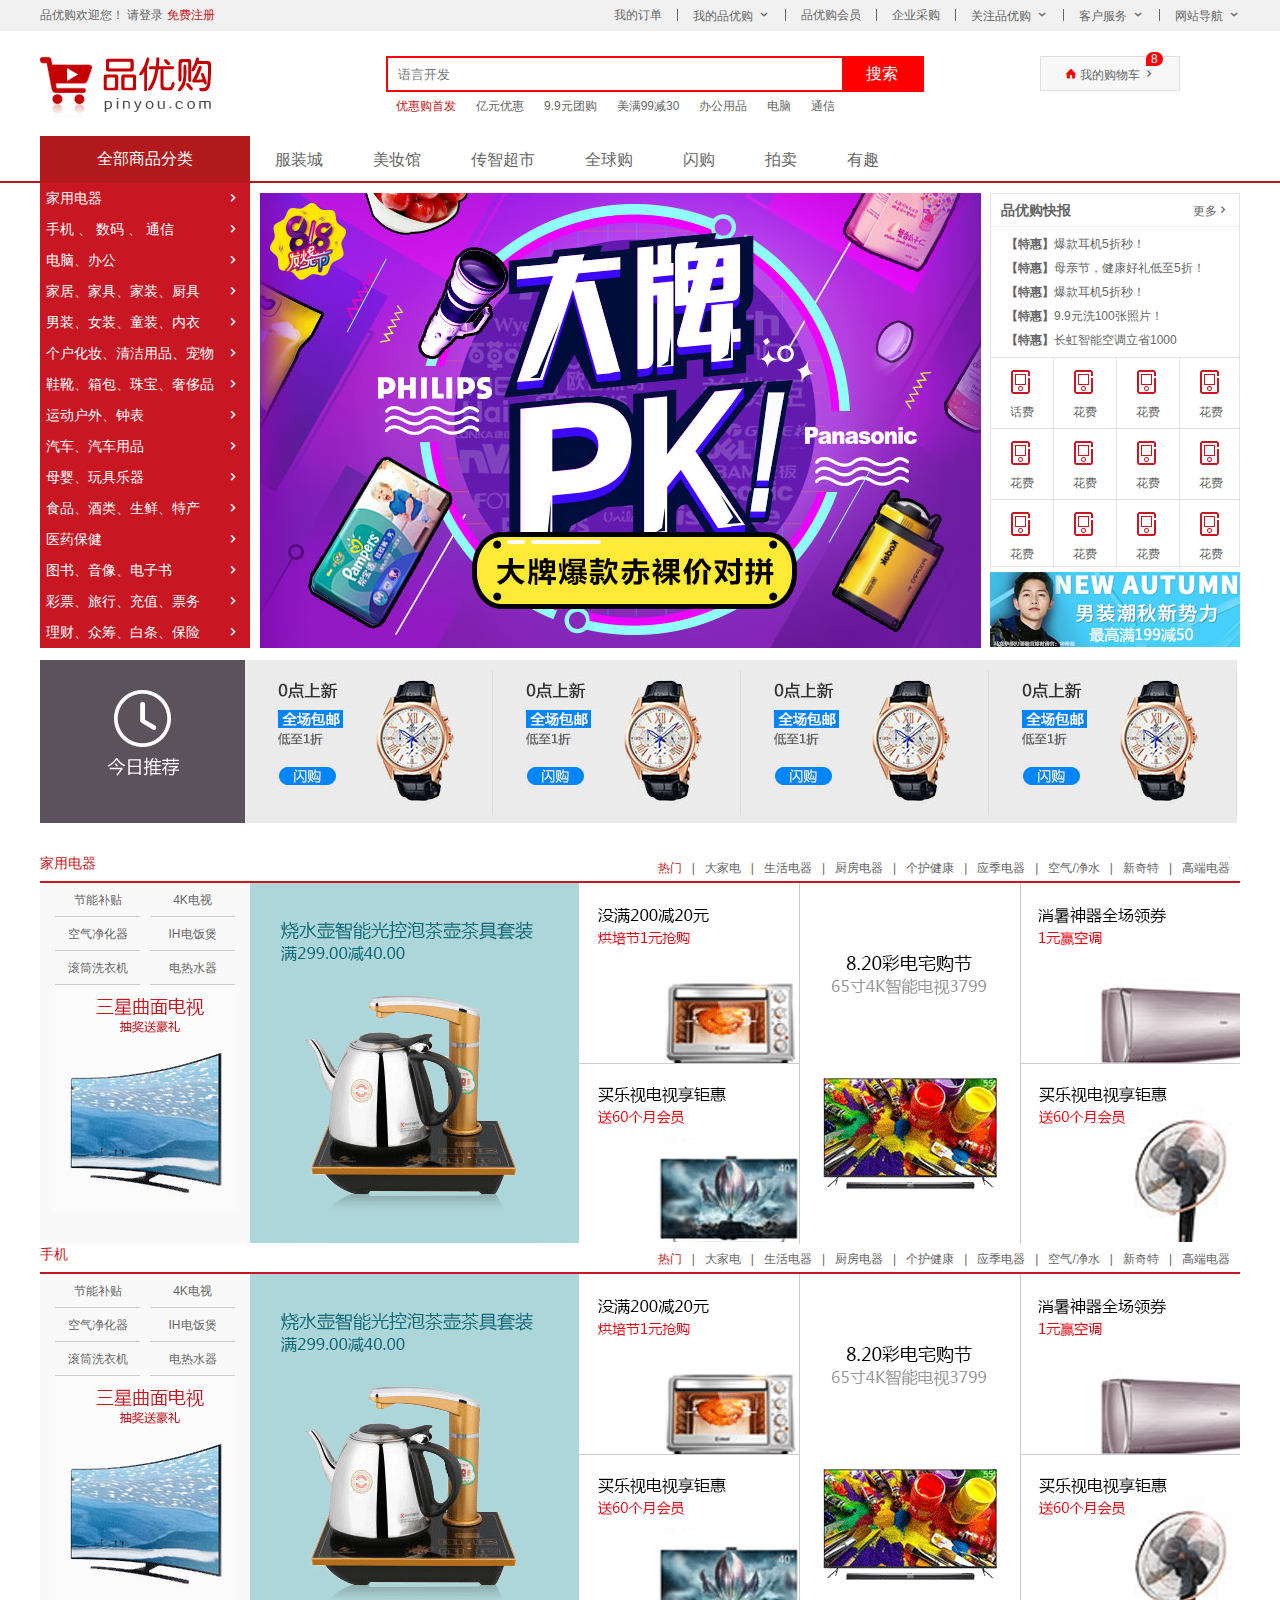
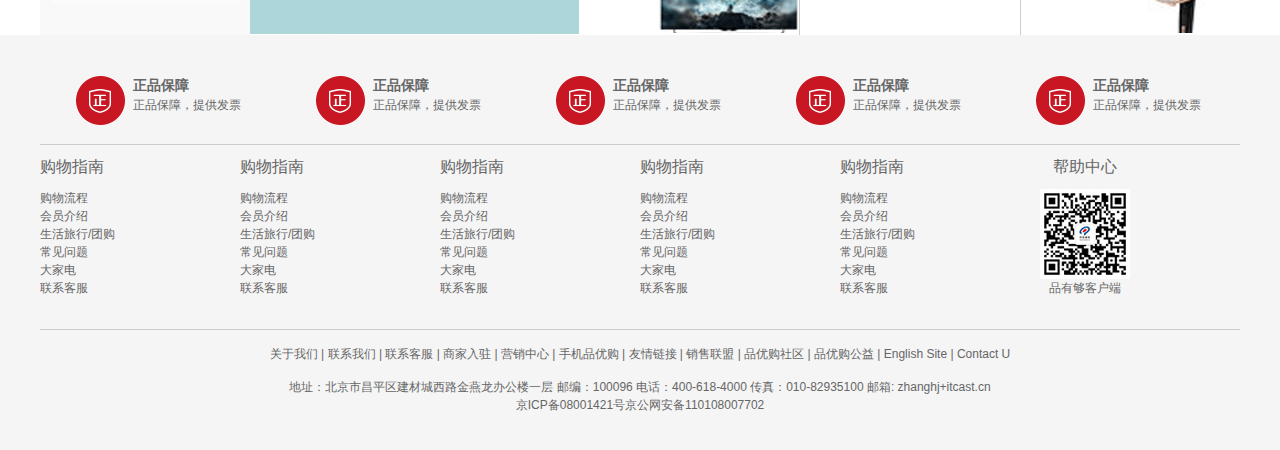
<file: 案例/shoping/index.html>
<!DOCTYPE html>
<html lang="en">

<head>
    <meta charset="UTF-8">
    <meta name="viewport" content="width=device-width, initial-scale=1.0">
    <title>品优购-综合网购首选-正品低价、品质保障、配送及时、轻松购物！</title>
    <!-- 关键字 -->
    <meta name="Keywords" content="网上购物,网上商城,手机,笔记本,电脑,MP3,CD,VCD,DV,相机,数码,配件,手表,存储卡,品优购" />
    <!-- 网站说明 -->
    <meta name="description"
        content="品优购JD.COM-专业的综合网上购物商城,销售家电、数码通讯、电脑、家居百货、服装服饰、母婴、图书、食品等数万个品牌优质商品.便捷、诚信的服务，为您提供愉悦的网上购物体验!" />
    <!-- 引入favicon图标 -->
    <link rel="shortcut icon" href="../shoping/image/favicon.ico" />
    <!-- 引入初始化样式 -->
    <link rel="stylesheet" href="../shoping/css/base.css">
    <!-- 引入公共样式 -->
    <link rel="stylesheet" href="../shoping/css/common.css">
    <!-- 引入板块中心 -->
    <link rel="stylesheet" href="../shoping/css/index.css">
</head>

<body>
    <!-- 快捷导航模块 -->
    <section class="shortcut">
        <div class="w">
            <div class="fl">
                <ul>
                    <li>品优购欢迎您！&nbsp;</li>
                    <li><a href="#">请登录</a>&nbsp;<a href="#" class="style_red">免费注册</a></li>
                </ul>
            </div>
            <div class="fr">
                <ul>
                    <li>我的订单</li>
                    <li></li>
                    <li class="arrow-icon">我的品优购</li>
                    <li></li>
                    <li>品优购会员</li>
                    <li></li>
                    <li>企业采购</li>
                    <li></li>
                    <li class="arrow-icon">关注品优购</li>
                    <li></li>
                    <li class="arrow-icon">客户服务</li>
                    <li></li>
                    <li class="arrow-icon">网站导航</li>
                </ul>
            </div>
        </div>
    </section>
    <!-- 导航栏结束 -->
    <!-- header 头部 -->
    <header class="header w">
        <div class="logo">
            <h1><a href="index.html" title="品优购商城">品优购商城</a></h1>
        </div>
        <div class="search">
            <input type="search" placeholder="语言开发">
            <button>搜索</button>
        </div>
        <div class="hotwords">

            <ul>
                <li><a href="#" class="style_red ">优惠购首发</a></li>
                <li><a href="#">亿元优惠</a></li>
                <li><a href="#">9.9元团购</a></li>
                <li><a href="#">美满99减30</a></li>
                <li><a href="#">办公用品</a></li>
                <li><a href="#">电脑</a></li>
                <li><a href="#">通信</a></li>
            </ul>
        </div>
        <div class="shopcat">
            我的购物车
            <i class="count">8</i>
        </div>
    </header>
    <!-- header 头部结束 -->
    <!-- 导航栏模块 -->
    <nav class="nav">
        <div class="w">
            <div class="dropdpwn">
                <div class="dt">全部商品分类</div>
                <div class="dd">
                    <ul>
                        <li><a href="#">家用电器</a></li>
                        <li><a href="#">手机 、 数码 、 通信</a></li>
                        <li><a href="#">电脑、办公</a></li>
                        <li><a href="#">家居、家具、家装、厨具</a></li>
                        <li><a href="#">男装、女装、童装、内衣</a></li>
                        <li><a href="#">个户化妆、清洁用品、宠物</a></li>
                        <li><a href="#">鞋靴、箱包、珠宝、奢侈品</a></li>
                        <li><a href="#">运动户外、钟表</a></li>
                        <li><a href="#">汽车、汽车用品</a></li>
                        <li><a href="#">母婴、玩具乐器</a></li>
                        <li><a href="#">食品、酒类、生鲜、特产</a></li>
                        <li><a href="#">医药保健</a></li>
                        <li><a href="#">图书、音像、电子书</a></li>
                        <li><a href="#">彩票、旅行、充值、票务</a></li>
                        <li><a href="#">理财、众筹、白条、保险</a></li>
                    </ul>
                </div>
            </div>
            <div class="navitems">
                <ul>
                    <li><a href="#">服装城</a></li>
                    <li><a href="#">美妆馆</a></li>
                    <li><a href="#">传智超市</a></li>
                    <li><a href="#">全球购</a></li>
                    <li><a href="#">闪购</a></li>
                    <li><a href="#">拍卖</a></li>
                    <li><a href="#">有趣</a></li>
                </ul>
            </div>
        </div>
    </nav>
    <!-- 导航栏结束 -->
    <!-- 首页正文开始 -->
    <div class="w">
        <div class="main">
            <div class="focus">
                <ul>
                    <li><img src="../shoping/upload/focus1.png" alt=""></li>
                </ul>
            </div>
            <div class="newsflash">
                <div class="new">
                    <div class="news_hd">
                        <h5>品优购快报</h5>
                        <a href="#" class="more">更多</a>
                    </div>
                    <div class="news_dd">

                        <ul>
                            <li><a href="#"></a><strong>【特惠】</strong>爆款耳机5折秒！</li>
                            <li><a href="#"></a><strong>【特惠】</strong>母亲节，健康好礼低至5折！</li>
                            <li><a href="#"></a><strong>【特惠】</strong>爆款耳机5折秒！</li>
                            <li><a href="#"></a><strong>【特惠】</strong>9.9元洗100张照片！</li>
                            <li><a href="#"></a><strong>【特惠】</strong>长虹智能空调立省1000 </li>
                        </ul>
                    </div>
                </div>
                <div class="lifeservice">
                    <ul>
                        <li>
                            <i></i>
                            <p>话费</p>
                        </li>
                        <li>
                            <i></i>
                            <p>花费</p>
                        </li>
                        <li>
                            <i></i>
                            <p>花费</p>
                        </li>
                        <li>
                            <i></i>
                            <p>花费</p>
                        </li>
                        <li>
                            <i></i>
                            <p>花费</p>
                        </li>
                        <li>
                            <i></i>
                            <p>花费</p>
                        </li>
                        <li>
                            <i></i>
                            <p>花费</p>
                        </li>
                        <li>
                            <i></i>
                            <p>花费</p>
                        </li>
                        <li>
                            <i></i>
                            <p>花费</p>
                        </li>
                        <li>
                            <i></i>
                            <p>花费</p>
                        </li>
                        <li>
                            <i></i>
                            <p>花费</p>
                        </li>
                        <li>
                            <i></i>
                            <p>花费</p>
                        </li>
                        <li>
                            <i></i>
                            <p>花费</p>
                        </li>

                    </ul>
                </div>
                <div class="bargain"><img src="../shoping/upload/bargan1.png" alt=""></div>
            </div>
        </div>

    </div>
    <!-- 首页结束 -->
    <!-- 推荐模块 -->
    <div class="recom w">
        <div class="recom_hd"><img src="../shoping/image/recom.png" alt=""></div>
        <div class="recom_dd">
            <ul>
                <li><img src="../shoping/upload/recom03.jpg" alt=""></li>
                <li><img src="../shoping/upload/recom03.jpg" alt=""></li>
                <li><img src="../shoping/upload/recom03.jpg" alt=""></li>
                <li><img src="../shoping/upload/recom03.jpg" alt=""></li>
            </ul>
        </div>
    </div>
    <!-- 推荐模块结束 -->
    <!-- 楼层模块 -->
    <div class="fioor">
        <!-- 一楼家电 -->
        <div class="w jiadian">
            <div class="box_hd">
                <h3>家用电器</h3>
                <div class="tab-list">
                    <ul>
                        <li><a href="#" class="style_red">热门</a>|</li>
                        <li><a href="#">大家电</a>|</li>
                        <li><a href="#">生活电器</a>|</li>
                        <li><a href="#">厨房电器</a>|</li>
                        <li><a href="#">个护健康</a>|</li>
                        <li><a href="#">应季电器</a>|</li>
                        <li><a href="#">空气/净水</a>|</li>
                        <li><a href="#">新奇特</a>|</li>
                        <li><a href="#">高端电器</a></li>
                    </ul>
                </div>

            </div>
            <div class="box_dd">
                <div class="tab_content">
                    <div class="tab_list_item">
                        <div class="col_210">
                            <div>
                                <ul>
                                    <li><a href="#">节能补贴</a></li>
                                    <li><a href="#">4K电视</a></li>
                                    <li><a href="#">空气净化器</a></li>
                                    <li><a href="#">IH电饭煲</a></li>
                                    <li><a href="#">滚筒洗衣机</a></li>
                                    <li><a href="#">电热水器</a></li>
                                </ul>
                            </div>
                            <a href="#"><img src="../shoping/upload/floor1.png" alt=""></a>
                        </div>
                        <div class="col_329">
                            <a href="#"><img src="../shoping/upload/floor001.png" alt=""></a>
                        </div>
                        <div class="col_221">
                            <a href="#" class="bb"><img src="../shoping/upload/floor2.png" alt=""></a>
                            <a href="#"><img src="../shoping/upload/fioor3.png" alt=""></a>
                        </div>
                        <div class="col_221">
                            <a href="#"><img src="../shoping/upload/floor4.png" alt=""></a>
                        </div>
                        <div class="col_219">
                            <a href="#" class="bb"><img src="../shoping/upload/floor5.png" alt=""></a>
                            <a href="#"><img src="../shoping/upload/floor6.png" alt=""></a>
                        </div>
                    </div>

                </div>
            </div>
        </div>
        <!-- 二楼手机 -->
        <div class="w shouji">
            <div class="box_hd">
                <h3>手机</h3>
                <div class="tab-list">
                    <ul>
                        <li><a href="#" class="style_red">热门</a>|</li>
                        <li><a href="#">大家电</a>|</li>
                        <li><a href="#">生活电器</a>|</li>
                        <li><a href="#">厨房电器</a>|</li>
                        <li><a href="#">个护健康</a>|</li>
                        <li><a href="#">应季电器</a>|</li>
                        <li><a href="#">空气/净水</a>|</li>
                        <li><a href="#">新奇特</a>|</li>
                        <li><a href="#">高端电器</a></li>
                    </ul>
                </div>

            </div>
            <div class="box_dd">
                <div class="tab_content">
                    <div class="tab_list_item">
                        <div class="col_210">
                            <div>
                                <ul>
                                    <li><a href="#">节能补贴</a></li>
                                    <li><a href="#">4K电视</a></li>
                                    <li><a href="#">空气净化器</a></li>
                                    <li><a href="#">IH电饭煲</a></li>
                                    <li><a href="#">滚筒洗衣机</a></li>
                                    <li><a href="#">电热水器</a></li>
                                </ul>
                            </div>
                            <a href="#"><img src="../shoping/upload/floor1.png" alt=""></a>
                        </div>
                        <div class="col_329">
                            <a href="#"><img src="../shoping/upload/floor001.png" alt=""></a>
                        </div>
                        <div class="col_221">
                            <a href="#" class="bb"><img src="../shoping/upload/floor2.png" alt=""></a>
                            <a href="#"><img src="../shoping/upload/fioor3.png" alt=""></a>
                        </div>
                        <div class="col_221">
                            <a href="#"><img src="../shoping/upload/floor4.png" alt=""></a>
                        </div>
                        <div class="col_219">
                            <a href="#" class="bb"><img src="../shoping/upload/floor5.png" alt=""></a>
                            <a href="#"><img src="../shoping/upload/floor6.png" alt=""></a>
                        </div>
                    </div>

                </div>
            </div>
        </div>
    </div>
    <!-- 底部模块 -->
    <footer class="footer">
        <div class="w">
            <div class="mod_service">
                <ul>
                    <li>
                        <h5></h5>
                        <div class="service_txt">
                            <h4>正品保障</h4>
                            <p>正品保障，提供发票</p>
                        </div>
                    </li>
                    <li>
                        <h5></h5>
                        <div class="service_txt">
                            <h4>正品保障</h4>
                            <p>正品保障，提供发票</p>
                        </div>
                    </li>
                    <li>
                        <h5></h5>
                        <div class="service_txt">
                            <h4>正品保障</h4>
                            <p>正品保障，提供发票</p>
                        </div>
                    </li>
                    <li>
                        <h5></h5>
                        <div class="service_txt">
                            <h4>正品保障</h4>
                            <p>正品保障，提供发票</p>
                        </div>
                    </li>
                    <li>
                        <h5></h5>
                        <div class="service_txt">
                            <h4>正品保障</h4>
                            <p>正品保障，提供发票</p>
                        </div>
                    </li>
                </ul>

            </div>
            <div class="mod_help">
                <dl>
                    <dt>购物指南</dt>

                    <dd><a href="#">购物流程</a></dd>
                    <dd><a href="#">会员介绍</a></dd>
                    <dd><a href="#">生活旅行/团购</a></dd>
                    <dd><a href="#">常见问题</a></dd>
                    <dd><a href="#">大家电</a></dd>
                    <dd><a href="#">联系客服</a></dd>

                </dl>
                <dl>
                    <dt>购物指南</dt>

                    <dd><a href="#">购物流程</a></dd>
                    <dd><a href="#">会员介绍</a></dd>
                    <dd><a href="#">生活旅行/团购</a></dd>
                    <dd><a href="#">常见问题</a></dd>
                    <dd><a href="#">大家电</a></dd>
                    <dd><a href="#">联系客服</a></dd>

                </dl>
                <dl>
                    <dt>购物指南</dt>

                    <dd><a href="#">购物流程</a></dd>
                    <dd><a href="#">会员介绍</a></dd>
                    <dd><a href="#">生活旅行/团购</a></dd>
                    <dd><a href="#">常见问题</a></dd>
                    <dd><a href="#">大家电</a></dd>
                    <dd><a href="#">联系客服</a></dd>

                </dl>
                <dl>
                    <dt>购物指南</dt>

                    <dd><a href="#">购物流程</a></dd>
                    <dd><a href="#">会员介绍</a></dd>
                    <dd><a href="#">生活旅行/团购</a></dd>
                    <dd><a href="#">常见问题</a></dd>
                    <dd><a href="#">大家电</a></dd>
                    <dd><a href="#">联系客服</a></dd>

                </dl>
                <dl>
                    <dt>购物指南</dt>

                    <dd><a href="#">购物流程</a></dd>
                    <dd><a href="#">会员介绍</a></dd>
                    <dd><a href="#">生活旅行/团购</a></dd>
                    <dd><a href="#">常见问题</a></dd>
                    <dd><a href="#">大家电</a></dd>
                    <dd><a href="#">联系客服</a></dd>

                </dl>
                <dl>
                    <dt>帮助中心</dt>
                    <dd><img src="../shoping/image/weixin.jpg" alt=""></dd>
                    <dd>品有够客户端</dd>
                </dl>
            </div>
            <div class="mod_copyright">
                <div class="links">
                    <a href="#">关于我们</a> | <a href="#">联系我们</a> | <a href="#">联系客服</a> | <a href="#">商家入驻</a> | <a
                        href="#">营销中心</a> | <a href="#">手机品优购</a> | <a href="#">友情链接</a> | <a href="#">销售联盟</a> | <a
                        href="#">品优购社区</a> | <a href="#">品优购公益</a> | <a href="#">English Site</a> | <a href="#">Contact
                        U</a>
                </div>
                地址：北京市昌平区建材城西路金燕龙办公楼一层 邮编：100096 电话：400-618-4000 传真：010-82935100 邮箱: zhanghj+itcast.cn <br>
                京ICP备08001421号京公网安备110108007702
            </div>
        </div>

    </footer>
    <!-- 底部模块结束 -->
</body>

</html>
</file>
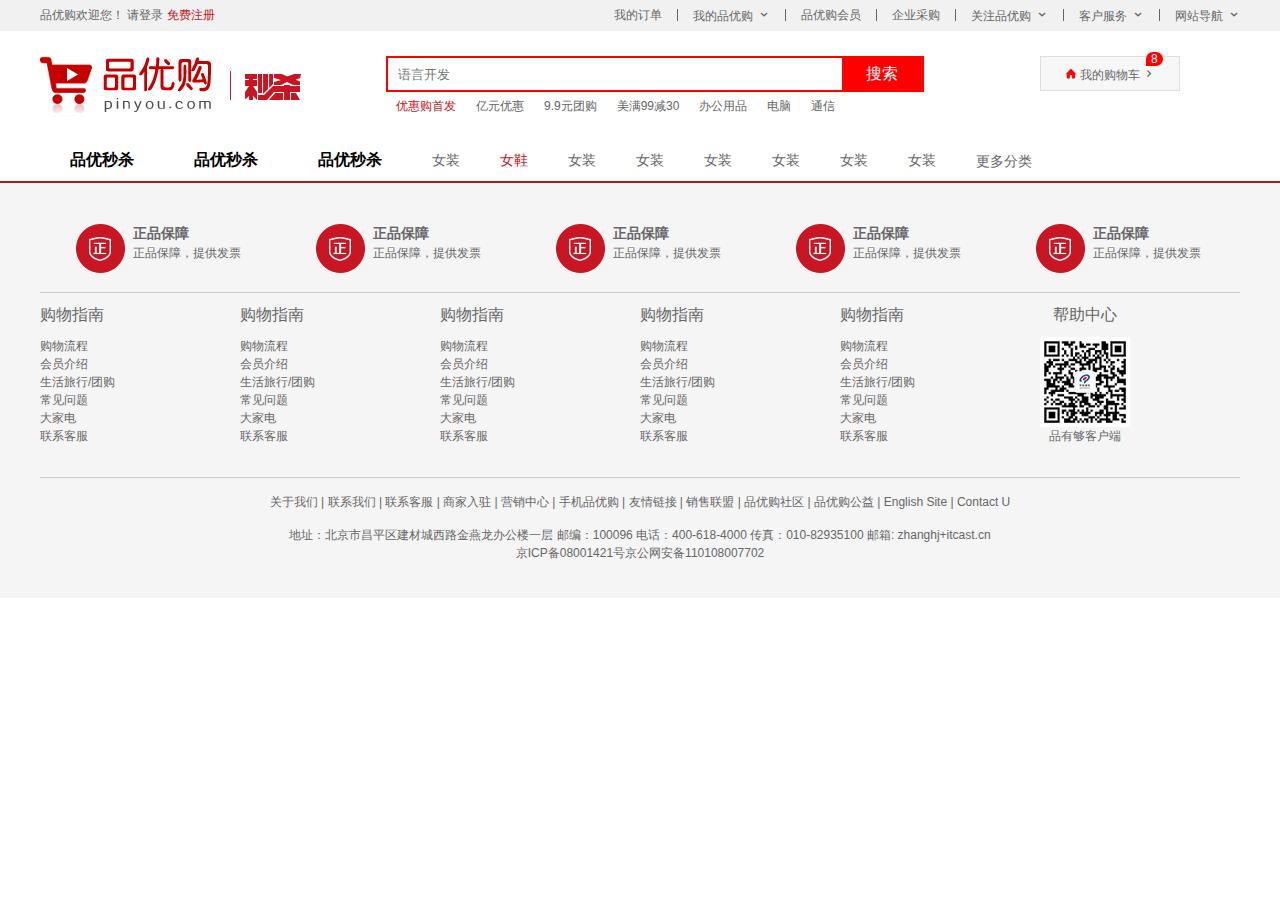
<file: 案例/shoping/list.html>
<!DOCTYPE html>
<html lang="en">

<head>
    <meta charset="UTF-8">
    <meta name="viewport" content="width=device-width, initial-scale=1.0">
    <title>品优购-列表页-正品低价、品质保障、配送及时、轻松购物！</title>
    <!-- 关键字 -->
    <meta name="Keywords" content="网上购物,网上商城,手机,笔记本,电脑,MP3,CD,VCD,DV,相机,数码,配件,手表,存储卡,品优购" />
    <!-- 网站说明 -->
    <meta name="description"
        content="品优购JD.COM-专业的综合网上购物商城,销售家电、数码通讯、电脑、家居百货、服装服饰、母婴、图书、食品等数万个品牌优质商品.便捷、诚信的服务，为您提供愉悦的网上购物体验!" />
    <!-- 引入favicon图标 -->
    <link rel="shortcut icon" href="../shoping/image/favicon.ico" />
    <!-- 引入初始化样式 -->
    <link rel="stylesheet" href="../shoping/css/base.css">
    <!-- 引入公共样式 -->
    <link rel="stylesheet" href="../shoping/css/common.css">
    <link rel="stylesheet" href="../shoping/css/list.css">
</head>

<body>
    <!-- 快捷导航模块 -->
    <section class="shortcut">
        <div class="w">
            <div class="fl">
                <ul>
                    <li>品优购欢迎您！&nbsp;</li>
                    <li><a href="#">请登录</a>&nbsp;<a href="#" class="style_red">免费注册</a></li>
                </ul>
            </div>
            <div class="fr">
                <ul>
                    <li>我的订单</li>
                    <li></li>
                    <li class="arrow-icon">我的品优购</li>
                    <li></li>
                    <li>品优购会员</li>
                    <li></li>
                    <li>企业采购</li>
                    <li></li>
                    <li class="arrow-icon">关注品优购</li>
                    <li></li>
                    <li class="arrow-icon">客户服务</li>
                    <li></li>
                    <li class="arrow-icon">网站导航</li>
                </ul>
            </div>
        </div>
    </section>
    <!-- 导航栏结束 -->
    <!-- header 头部 -->
    <header class="header w">
        <div class="logo">
            <h1><a href="index.html" title="品优购商城">品优购商城</a></h1>
        </div>
        <div class="sk">
            <img src="../shoping/image/sk.png" alt="">
        </div>
        <div class="search">
            <input type="search" placeholder="语言开发">
            <button>搜索</button>
        </div>
        <div class="hotwords">

            <ul>
                <li><a href="#" class="style_red ">优惠购首发</a></li>
                <li><a href="#">亿元优惠</a></li>
                <li><a href="#">9.9元团购</a></li>
                <li><a href="#">美满99减30</a></li>
                <li><a href="#">办公用品</a></li>
                <li><a href="#">电脑</a></li>
                <li><a href="#">通信</a></li>
            </ul>
        </div>
        <div class="shopcat">
            我的购物车
            <i class="count">8</i>
        </div>
    </header>
    <!-- header 头部结束 -->
    <!-- 导航栏模块 -->
    <nav class="nav">
        <div class="w">
            <div class="sk_list">
                <ul>
                    <li><a href="#">品优秒杀</a></li>
                    <li><a href="#">品优秒杀</a></li>
                    <li><a href="#">品优秒杀</a></li>
                </ul>
            </div>
            <div class="sk_con">
                <ul>
                    <li><a href="#">女装</a></li>
                    <li><a href="#" class="style_red">女鞋</a></li>
                    <li><a href="#">女装</a></li>
                    <li><a href="#">女装</a></li>
                    <li><a href="#">女装</a></li>
                    <li><a href="#">女装</a></li>
                    <li><a href="#">女装</a></li>
                    <li><a href="#">女装</a></li>
                    <li><a href="#">更多分类</a></li>
                </ul>
            </div>
        </div>
    </nav>
    <!-- 列表页主体部分 -->


    <!-- 底部模块 -->
    <footer class="footer">
        <div class="w">
            <div class="mod_service">
                <ul>
                    <li>
                        <h5></h5>
                        <div class="service_txt">
                            <h4>正品保障</h4>
                            <p>正品保障，提供发票</p>
                        </div>
                    </li>
                    <li>
                        <h5></h5>
                        <div class="service_txt">
                            <h4>正品保障</h4>
                            <p>正品保障，提供发票</p>
                        </div>
                    </li>
                    <li>
                        <h5></h5>
                        <div class="service_txt">
                            <h4>正品保障</h4>
                            <p>正品保障，提供发票</p>
                        </div>
                    </li>
                    <li>
                        <h5></h5>
                        <div class="service_txt">
                            <h4>正品保障</h4>
                            <p>正品保障，提供发票</p>
                        </div>
                    </li>
                    <li>
                        <h5></h5>
                        <div class="service_txt">
                            <h4>正品保障</h4>
                            <p>正品保障，提供发票</p>
                        </div>
                    </li>
                </ul>

            </div>
            <div class="mod_help">
                <dl>
                    <dt>购物指南</dt>

                    <dd><a href="#">购物流程</a></dd>
                    <dd><a href="#">会员介绍</a></dd>
                    <dd><a href="#">生活旅行/团购</a></dd>
                    <dd><a href="#">常见问题</a></dd>
                    <dd><a href="#">大家电</a></dd>
                    <dd><a href="#">联系客服</a></dd>

                </dl>
                <dl>
                    <dt>购物指南</dt>

                    <dd><a href="#">购物流程</a></dd>
                    <dd><a href="#">会员介绍</a></dd>
                    <dd><a href="#">生活旅行/团购</a></dd>
                    <dd><a href="#">常见问题</a></dd>
                    <dd><a href="#">大家电</a></dd>
                    <dd><a href="#">联系客服</a></dd>

                </dl>
                <dl>
                    <dt>购物指南</dt>

                    <dd><a href="#">购物流程</a></dd>
                    <dd><a href="#">会员介绍</a></dd>
                    <dd><a href="#">生活旅行/团购</a></dd>
                    <dd><a href="#">常见问题</a></dd>
                    <dd><a href="#">大家电</a></dd>
                    <dd><a href="#">联系客服</a></dd>

                </dl>
                <dl>
                    <dt>购物指南</dt>

                    <dd><a href="#">购物流程</a></dd>
                    <dd><a href="#">会员介绍</a></dd>
                    <dd><a href="#">生活旅行/团购</a></dd>
                    <dd><a href="#">常见问题</a></dd>
                    <dd><a href="#">大家电</a></dd>
                    <dd><a href="#">联系客服</a></dd>

                </dl>
                <dl>
                    <dt>购物指南</dt>

                    <dd><a href="#">购物流程</a></dd>
                    <dd><a href="#">会员介绍</a></dd>
                    <dd><a href="#">生活旅行/团购</a></dd>
                    <dd><a href="#">常见问题</a></dd>
                    <dd><a href="#">大家电</a></dd>
                    <dd><a href="#">联系客服</a></dd>

                </dl>
                <dl>
                    <dt>帮助中心</dt>
                    <dd><img src="../shoping/image/weixin.jpg" alt=""></dd>
                    <dd>品有够客户端</dd>
                </dl>
            </div>
            <div class="mod_copyright">
                <div class="links">
                    <a href="#">关于我们</a> | <a href="#">联系我们</a> | <a href="#">联系客服</a> | <a href="#">商家入驻</a> | <a
                        href="#">营销中心</a> | <a href="#">手机品优购</a> | <a href="#">友情链接</a> | <a href="#">销售联盟</a> | <a
                        href="#">品优购社区</a> | <a href="#">品优购公益</a> | <a href="#">English Site</a> | <a href="#">Contact
                        U</a>
                </div>
                地址：北京市昌平区建材城西路金燕龙办公楼一层 邮编：100096 电话：400-618-4000 传真：010-82935100 邮箱: zhanghj+itcast.cn <br>
                京ICP备08001421号京公网安备110108007702
            </div>
        </div>

    </footer>
    <!-- 底部模块结束 -->
</body>

</html>
</file>
<file: 案例/shoping/css/base.css>
* {
    margin: 0;
    padding: 0;
    /* css3盒子模型 */
    box-sizing: border-box;
}

em, i {
    font-style: normal
}

li {
    list-style: none
}

img {
    border: 0;
    vertical-align: middle
}

button {
    cursor: pointer
}

a {
    color: #666;
    text-decoration: none
}

a:hover {
    color: #c81623
}

button, input {
    font-family: Microsoft YaHei, Heiti SC, tahoma, arial, Hiragino Sans GB, "\5B8B\4F53", sans-serif;
    border: 0;
    outline: none;
}

body {
    -webkit-font-smoothing: antialiased;
    background-color: #fff;
    font: 12px/1.5 Microsoft YaHei, Heiti SC, tahoma, arial, Hiragino Sans GB, "\5B8B\4F53", sans-serif;
    color: #666
}

.hide, .none {
    display: none
}

.clearfix:after {
    visibility: hidden;
    clear: both;
    display: block;
    content: ".";
    height: 0
}

.clearfix {
    *zoom: 1
}
</file>
<file: 案例/shoping/css/common.css>
/* 字体标签引用  注意路径变化*/

@font-face {
    font-family: 'icomoon';
    src: url('../fonts/icomoon.eot?tizj7d');
    src: url('../fonts/icomoon.eot?tizj7d#iefix') format('embedded-opentype'), url('../fonts/icomoon.ttf?tizj7d') format('truetype'), url('../fonts/icomoon.woff?tizj7d') format('woff'), url('../fonts/icomoon.svg?tizj7d#icomoon') format('svg');
    font-weight: normal;
    font-style: normal;
    font-display: block;
}

/* 版心 */

.w {
    width: 1200px;
    margin: 0 auto;
}

.fl {
    float: left;
}

.fr {
    float: right
}

.style_red {
    color: #c81623;
}

/* 快捷导航模块 */

.shortcut {
    height: 31px;
    background-color: #f1f1f1;
    line-height: 31px;
}

.shortcut ul li {
    float: left;
}

/* 选择所有偶数的小li */

.shortcut .w .fr ul li:nth-child(even) {
    width: 1px;
    height: 12px;
    background-color: #666;
    margin: 9px 15px 0;
}

.shortcut .w .fr ul .arrow-icon::after {
    content: "\e901";
    font-family: 'icomoon';
    margin-left: 5px;
}

/* 头部标签制作 */

.header {
    position: relative;
    height: 105px;
}

.logo {
    position: absolute;
    top: 25px;
    width: 171px;
    height: 61px;
}

.logo h1 a {
    display: block;
    width: 171px;
    height: 61px;
    background: url(../image/logo.png) no-repeat;
    font-size: 0;
}

.search {
    position: absolute;
    left: 346px;
    top: 25px;
    width: 538px;
    height: 36px;
    border: red 2px solid;
}

.search input {
    /* 加浮动的原因是行内块元素相邻有一个距离，浮动以后距离就消除了 */
    float: left;
    width: 454px;
    height: 32px;
    padding-left: 10px;
}

.search button {
    /* 加浮动的原因是行内块元素相邻有一个距离，浮动以后距离就消除了 */
    float: left;
    width: 80px;
    height: 32px;
    background-color: red;
    font-size: 16px;
    color: #ffffff;
}

.hotwords {
    position: absolute;
    top: 66px;
    left: 346px;
}

.hotwords ul li {
    float: left;
    margin: 0 10px 0;
}

.shopcat {
    position: absolute;
    right: 60px;
    top: 25px;
    width: 140px;
    height: 35px;
    border: 1px solid #dfdfdf;
    line-height: 35px;
    text-align: center;
    background-color: #f7f7f7;
}

.shopcat::after {
    content: "\e902";
    font-family: 'icomoon';
}

.shopcat::before {
    content: "\e903";
    font-family: 'icomoon';
    color: red;
}

.count {
    position: absolute;
    top: -5px;
    left: 105PX;
    height: 14px;
    line-height: 14px;
    border-radius: 7px 7px 7px 0;
    background-color: red;
    color: #fff;
    padding: 0 5px;
}

.nav {
    height: 47px;
    border-bottom: 2px solid #b1191a;
}

.dropdpwn {
    float: left;
    color: #ead7d3;
    width: 210px;
    height: 45px;
    background: #b2191b;
}

.dropdpwn .dt {
    height: 100%;
    width: 100%;
    background-color: #b2191b;
    color: #fff;
    line-height: 45px;
    text-align: center;
    font-size: 16px;
}

.dropdpwn .dd {
    /* display: none; */
    width: 210px;
    height: 465px;
    background-color: #c81623;
    margin-top: 2px;
}

.dropdpwn .dd ul li {
    position: relative;
    height: 31px;
    line-height: 31px;
    margin-left: 1px;
}

.dropdpwn .dd ul li a {
    font-size: 14px;
    color: #fff;
    padding-left: 5px;
}

.dropdpwn .dd ul li a::after {
    position: absolute;
    right: 10px;
    content: "\e902";
    font-family: 'icomoon';
    font-size: 14px;
}

.dropdpwn .dd ul li:hover {
    background-color: #fff;
}

.dropdpwn .dd ul li:hover a {
    color: #c81623;
}

.navitems ul li {
    float: left;
}

.navitems ul li a {
    display: block;
    height: 47px;
    line-height: 47px;
    font-size: 16px;
    padding: 0 25px;
}

/* 底部模块制作 */

.footer {
    height: 415px;
    background-color: #f5f5f5;
    padding-top: 30px;
}

.mod_service {
    height: 80px;
    border-bottom: 1px solid #ccc
}

.mod_service ul li {
    float: left;
    width: 240px;
    height: 50px;
    padding-left: 35px;
    margin-top: 10px;
}

.mod_service ul li h5 {
    float: left;
    width: 50px;
    height: 50px;
    margin-right: 8px;
    background: url(../image/jinglin.png) no-repeat -252px -2px;
}

.service_txt h4 {
    font-size: 14px;
}

.service_txt p {
    font-size: 12px;
}

.mod_help {
    height: 185px;
    border-bottom: 1px solid #ccc;
}

.mod_help dl {
    float: left;
    width: 200px;
}

.mod_help dl:last-child {
    width: 90px;
    text-align: center;
}

.mod_help dl dt {
    font-size: 16px;
    margin: 10px 0;
}

.mod_copyright {
    text-align: center;
}

.mod_copyright .links {
    margin: 15px 0;
}
</file>
<file: 案例/shoping/css/index.css>
.main {
    width: 980px;
    height: 455px;
    margin-left: 220px;
    margin-top: 10px;
}

.focus {
    float: left;
    width: 721px;
    height: 455px;
    background-color: pink;
}

.newsflash {
    float: right;
    width: 250px;
    height: 455px;
}

.new {
    height: 165px;
    border: 1px solid #e4e4e4;
}

.lifeservice {
    overflow: hidden;
    height: 209px;
    border: solid 1px #e4e4e4;
    border-top: 0;
}

.lifeservice ul li {
    padding-top: 12px;
    text-align: center;
    float: left;
    width: 63px;
    height: 71px;
    border-right: solid 1px #e4e4e4;
    border-bottom: solid 1px #e4e4e4;
}

.lifeservice ul li i {
    background: url(..//image/jinglin.png) no-repeat -18px -16px;
    display: inline-block;
    width: 24px;
    height: 28px;
}

.lifeservice ul {
    width: 252px;
}

.bargain {
    margin-top: 5px;
}

.news_hd {
    line-height: 33px;
    height: 33px;
    border-bottom: 1px #e4e4e4 dotted;
    padding: 0 10px;
}

.news_hd h5 {
    float: left;
    font-size: 14px;
}

.news_hd .more {
    float: right;
}

.news_hd .more::after {
    content: "\e902";
    font-family: 'icomoon';
}

.news_dd {
    padding: 5px 15px 0;
}

.news_dd ul li {
    height: 24px;
    line-height: 24px;
}

.recom {
    margin-top: 12px;
    height: 163px;
}

.recom_hd {
    float: left;
    width: 205px;
    height: 163px;
    background-color: #5c525c;
    text-align: center;
    padding-top: 30px;
}

.recom_dd {
    float: left;
}

.recom_dd ul li {
    position: relative;
    float: left;
}

.recom_dd ul li img {
    width: 248px;
    height: 163px;
}

.recom_dd ul li::after {
    position: absolute;
    right: 0;
    top: 10px;
    content: "";
    width: 1px;
    height: 145px;
    background-color: #dddddd;
}

.jiadian .box_hd ul li {
    float: right;
}

.box_hd {
    height: 30px;
    border-bottom: 2px solid #c81623;
}

.box_hd h3 {
    float: left;
    font-style: 18px;
    font-weight: 400;
    color: #c81623;
}

.box_hd .tab-list {
    float: right;
    line-height: 30px;
}

.box_hd .tab-list ul li {
    float: left;
}

.box_hd .tab-list ul li a {
    padding: 0 10px;
}

.jiadian {
    margin-top: 30px;
}

.box_dd {
    height: 361px;
}

.tab_list_item>div {
    float: left;
    height: 361px;
}

.col_210 {
    width: 210px;
    text-align: center;
    background-color: #f9f9f9;
}

.col_210 div ul li {
    float: left;
    width: 85px;
    height: 34px;
    border-bottom: 1px solid #ccc;
    text-align: center;
    line-height: 34px;
    margin-right: 10px;
}

.col_210 div ul {
    margin-left: 15px;
}

.col_329 {
    width: 329px;
}

.col_221 {
    width: 221px;
    border-right: 1px solid #ccc;
}

.col_219 {
    width: 219px;
}

.bb {
    display: block;
    border-bottom: 1px solid #ccc;
}
</file>
<file: 案例/shoping/css/list.css>
.nav {
    overflow: hidden;
}

.sk {
    position: absolute;
    left: 190px;
    top: 40px;
    border-left: solid 1px #c81523;
    padding: 3px 0 0 14px;
}

.sk_list {
    float: left;
}

.sk_list ul li {
    float: left;
}

.sk_list ul li a {
    display: block;
    line-height: 47px;
    padding: 0 30px;
    font-size: 16px;
    font-weight: 700;
    color: #000;
}

.sk_con {
    float: left;
}

.sk_con ul li {
    float: left;
}

.sk_con ul li a {
    display: block;
    line-height: 49px;
    padding: 0 20px;
    font-size: 14px;
}

.sk_con ul li:last-child a::after {
    content: '\e91e';
    font-family: 'icomoon';
}
</file>
